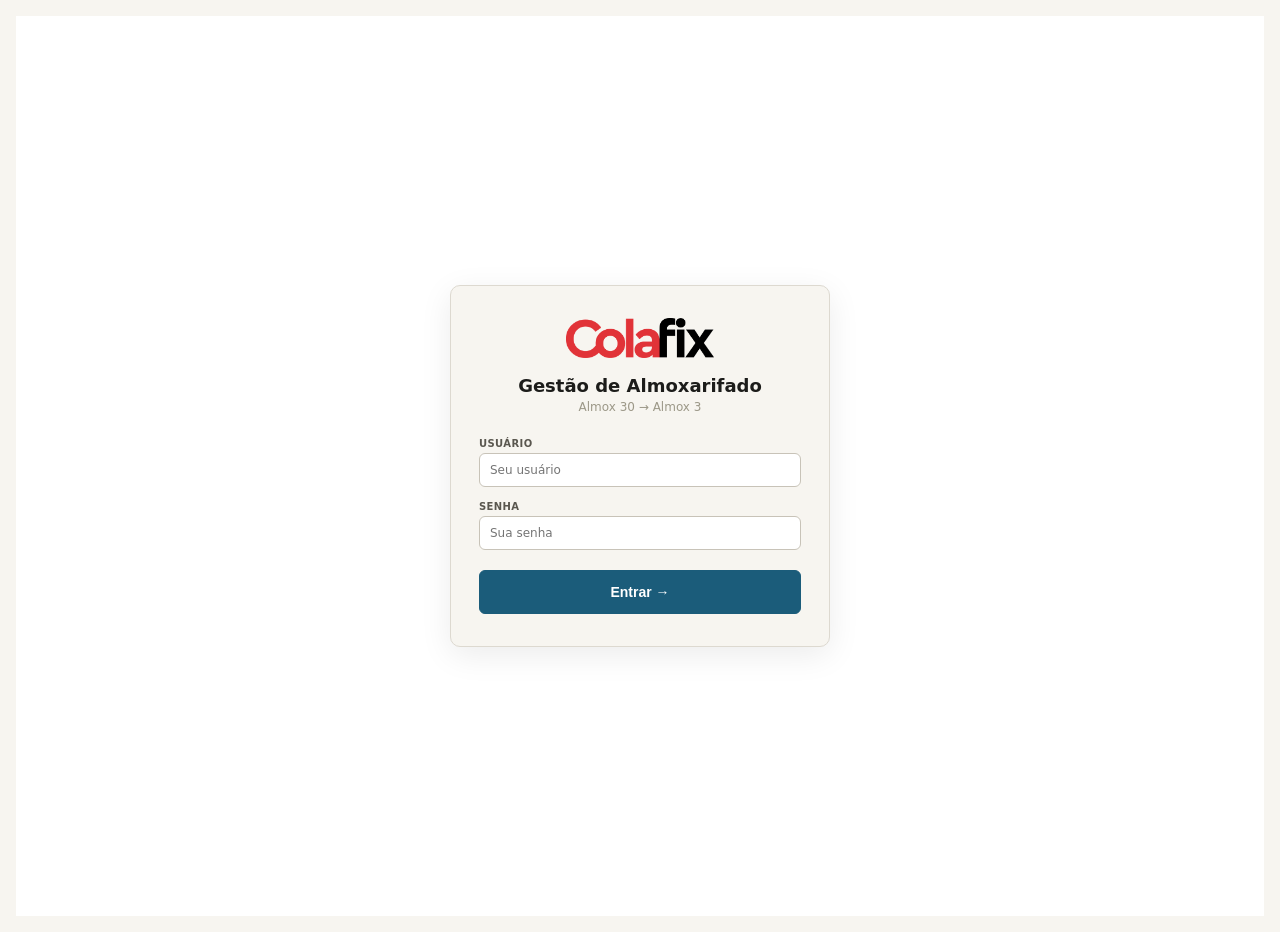
<file: index.html>
<!DOCTYPE html>
<html lang="pt-BR">
<head>
<meta charset="UTF-8">
<meta name="viewport" content="width=device-width, initial-scale=1.0, maximum-scale=1.0, user-scalable=no">
<title>Almoxarifado Colafix</title>
<link rel="stylesheet" href="css/base.css">
<link rel="stylesheet" href="css/layout.css">
<link rel="stylesheet" href="css/components.css">
<link rel="stylesheet" href="css/responsive.css">
<link rel="manifest" href="manifest.json">
<meta name="theme-color" content="#1B5C7A">
<link rel="icon" type="image/png" sizes="32x32" href="icons/favicon-32x32.png">
<link rel="icon" type="image/png" sizes="16x16" href="icons/favicon-16x16.png">
<link rel="apple-touch-icon" href="icons/apple-touch-icon.png">
<meta name="apple-mobile-web-app-capable" content="yes">
<meta name="apple-mobile-web-app-status-bar-style" content="black-translucent">
<meta name="apple-mobile-web-app-title" content="Almox Colafix">
</head>
<body>

<!-- ═══ LOGIN ═══ -->
<div id="loginScreen" style="min-height:100vh;display:flex;align-items:center;justify-content:center;background:var(--bg2);padding:16px">
  <div style="background:var(--bg);border:1px solid var(--border);border-radius:var(--radius);padding:32px 28px;width:100%;max-width:380px;box-shadow:0 8px 32px rgba(0,0,0,.08)">
    <div style="text-align:center;margin-bottom:24px">
      <div style="margin-bottom:14px"><img src="icons/logo.png" style="height:40px;width:auto;object-fit:contain" alt="Colafix"></div>
      <div style="font-size:18px;font-weight:700;color:var(--text)">Gestão de Almoxarifado</div>
      <div style="font-size:12px;color:var(--text3);margin-top:4px">Almox 30 → Almox 3</div>
    </div>
    <div id="loginError" style="display:none;background:var(--red-dim);border:1px solid var(--red-mid);border-radius:var(--radius-sm);padding:10px 12px;font-size:12px;color:var(--red);margin-bottom:16px;text-align:center"></div>
    <div class="fld" style="margin-bottom:14px">
      <label>Usuário</label>
      <input type="text" id="loginUser" placeholder="Seu usuário" autocomplete="username" onkeydown="if(event.key==='Enter')document.getElementById('loginPass').focus()">
    </div>
    <div class="fld" style="margin-bottom:20px">
      <label>Senha</label>
      <input type="password" id="loginPass" placeholder="Sua senha" autocomplete="current-password" onkeydown="if(event.key==='Enter')fazerLogin()">
    </div>
    <button class="btn btn-primary btn-lg" style="width:100%;font-weight:700" onclick="fazerLogin()">Entrar →</button>
    <div id="loginLoading" style="display:none;text-align:center;font-size:11px;color:var(--text3);margin-top:12px">⏳ Verificando...</div>
  </div>
</div>

<!-- ═══ APP ═══ -->
<div id="appScreen" style="display:none">
<div id="appLoading" style="display:none;position:fixed;inset:0;background:rgba(255,255,255,.85);z-index:9999;display:flex;align-items:center;justify-content:center;flex-direction:column;gap:12px"><div style="font-size:28px">⏳</div><div style="font-size:13px;color:var(--text2);font-weight:600">Carregando dados...</div></div>
<div class="wrap">
  <div class="topbar">
    <div style="flex-shrink:0;display:flex;align-items:center;padding:0 8px 0 4px;border-right:1px solid var(--border);margin-right:4px"><img src="icons/logo.png" style="height:22px;width:auto;object-fit:contain" alt="Colafix"></div>
    <div style="flex:1;min-width:0">
      <div style="font-size:15px;font-weight:700;white-space:nowrap;overflow:hidden;text-overflow:ellipsis">Gestão de Almoxarifado</div>
      <div style="font-size:10px;color:var(--text3)">Almox 30 → Almox 3</div>
    </div>
    <div style="display:flex;align-items:center;gap:6px;flex-wrap:wrap">
      <span id="sheetsTimestamp" style="font-size:10px;color:var(--text3)">⏳ Carregando...</span>
      <button class="btn" style="height:28px;padding:0 10px;font-size:10px;font-weight:700" onclick="carregarSheetsData()">🔄</button>
      <span id="userBadge" style="display:none;font-size:10px;color:var(--text3);background:var(--bg3);border:1px solid var(--border);border-radius:20px;padding:3px 10px"></span>
      <button class="btn" style="height:28px;padding:0 10px;font-size:10px;margin-left:6px;color:var(--red);border-color:var(--red-mid)" onclick="logout()" title="Encerrar sessão">⏻ Sair</button>
    </div>
  </div>
  <div class="tabs" id="mainTabs">
    <button class="tab" id="tab-conf-group" onclick="mudarGrupoNav('conferencia')">🔍 Conferência <span id="auditInvestBadge" class="pend-badge" style="display:none">0</span></button>
    <button class="tab" id="tab-transf-group" onclick="mudarGrupoNav('transferencias')">🔄 Transferências <span id="pendTotalBadge" class="pend-badge" style="display:none">0</span></button>
  </div>
  <!-- Sub-navegação: Conferência (Contagem / Recebimento / Auditoria) -->
  <div id="subnavConferencia" class="subnav" style="display:none">
    <button id="btnModoContagem" class="subnav-btn" onclick="confMudarModo('contagem')">📊 Contagem</button>
    <button id="btnModoRecebimento" class="subnav-btn" onclick="confMudarModo('recebimento')" style="display:none">📥 Recebimento</button>
    <button id="btnModoAuditoria" class="subnav-btn" onclick="confMudarModo('auditoria')" style="display:none">⚖️ Auditoria</button>
  </div>
  <!-- Sub-navegação: Transferências (Estoque / Pendências / Histórico / Expedição) -->
  <div id="subnavTransferencias" class="subnav" style="display:none">
    <button id="btnSubEstoque" data-page="pg-estoque" class="subnav-btn" onclick="mudarSubTransf('pg-estoque', this)">📦 Estoque</button>
    <button id="btnSubPend" data-page="pg-pendencias" class="subnav-btn" onclick="mudarSubTransf('pg-pendencias', this)">🔔 Pendências</button>
    <button id="btnSubHist" data-page="pg-hist" class="subnav-btn" onclick="mudarSubTransf('pg-hist', this)">🗂 Histórico</button>
    <button id="btnSubExped" data-page="pg-expedicao" class="subnav-btn" onclick="mudarSubTransf('pg-expedicao', this)">📧 Expedição</button>
  </div>
</div>

<!-- ═══ ESTOQUE & REQUISIÇÃO ═══ -->
<div id="pg-estoque" class="page active"><div class="wrap">
  <div class="search-box">
    <input type="text" id="mainSearch" placeholder="Pesquisa Global (Código ou Descrição)..." oninput="debouncedGlobalSearch()">
    <span class="search-icon">🔍</span>
  </div>
  <div class="estoque-layout">
    <!-- COL ESQUERDA: saldos -->
    <div class="estoque-col">
      <div class="card">
        <div class="card-title">
          Almox 3 — Saída Cliente
          <span id="alertCount" class="badge-count" style="background:var(--red-dim);color:var(--red);display:none">0 críticos</span>
        </div>
        <div style="display:flex;align-items:center;justify-content:space-between;margin-bottom:8px;flex-wrap:wrap;gap:6px">
          <div class="legend" style="margin-bottom:0">
            <div class="leg-item"><div class="leg-dot" style="background:var(--green)"></div>OK</div>
            <div class="leg-item"><div class="leg-dot" style="background:var(--yellow-mid)"></div>Atenção</div>
            <div class="leg-item"><div class="leg-dot" style="background:var(--red)"></div>Crítico</div>
          </div>
          <div style="display:flex;align-items:center;gap:5px;flex-wrap:wrap">
            <select id="itemSortMode" onchange="renderItems()" style="height:26px;font-size:10px;border:1px solid var(--border2);border-radius:var(--radius-sm);padding:0 6px;background:#fff;color:var(--text);outline:none;cursor:pointer">
              <option value="status">Status ↕</option>
              <option value="az">Código A → Z</option>
              <option value="za">Código Z → A</option>
              <option value="name">Descrição A → Z</option>
            </select>
            <select id="itemFilterStatus" onchange="renderItems()" style="height:26px;font-size:10px;border:1px solid var(--border2);border-radius:var(--radius-sm);padding:0 6px;background:#fff;color:var(--text);outline:none;cursor:pointer">
              <option value="">Todos</option>
              <option value="red">🔴 Crítico</option>
              <option value="yellow">🟡 Atenção</option>
              <option value="green">🟢 OK</option>
            </select>
          </div>
        </div>
        <div id="itemList3" style="max-height:300px;overflow-y:auto"></div>
        <!-- ITENS SELECIONADOS -->
        <div id="selCard" style="display:none;margin-top:10px;border-top:1px solid var(--border);padding-top:10px">
          <div style="display:flex;align-items:center;gap:6px;margin-bottom:8px">
            <span style="font-size:11px;font-weight:700;color:var(--text2);text-transform:uppercase;letter-spacing:.06em">Itens selecionados</span>
            <span id="selCount" class="badge-count" style="background:var(--accent-dim);color:var(--accent);display:none">0</span>
          </div>
          <div id="selList" style="margin-bottom:8px"></div>
          <div class="brow">
            <button class="btn btn-primary" id="btnIniciarReq" onclick="iniciarRequisicao()">Criar requisição →</button>
          </div>
        </div>
      </div>
      <div style="text-align:center;font-size:10px;color:var(--text3);font-weight:500">Almox 30 abastece ↓ Almox 3</div>
      <div class="card">
        <div class="card-title">Almox 30 — Reserva / Origem</div>
        <div id="itemList30" style="max-height:280px;overflow-y:auto"></div>
      </div>
    </div>

    <!-- COL DIREITA: fluxo -->
    <div class="req-panel">
      <div class="card">
        <div class="flowbar">
          <div class="fstep active" id="fs1"><div class="step-ico">✅</div><div class="step-lbl">Aprovação</div><div class="step-sub">Supervisor</div></div>
          <div class="farr">›</div>
          <div class="fstep pending" id="fs2"><div class="step-ico">📄</div><div class="step-lbl">PDF</div><div class="step-sub">Operador</div></div>
          <div class="farr">›</div>
          <div class="fstep pending" id="fs3"><div class="step-ico">📦</div><div class="step-lbl">Movimentação</div><div class="step-sub">Operador</div></div>
          <div class="farr">›</div>
          <div class="fstep pending" id="fs4"><div class="step-ico">💻</div><div class="step-lbl">Confirmação</div><div class="step-sub">Iasmyn</div></div>
          <div class="farr">›</div>
          <div class="fstep pending" id="fs5"><div class="step-ico">🏁</div><div class="step-lbl">Concluído</div></div>
        </div>
      </div>

      <!-- REQUISIÇÕES PENDENTES -->
      <div class="card" id="pendentesCard" style="display:none">
        <div class="card-title">
          Requisições pendentes
          <span id="pendCount" class="badge-count" style="background:var(--red-dim);color:var(--red)">0</span>
        </div>
        <div id="pendentesList" class="pend-list"></div>
      </div>

      <div class="card">
        <!-- S1 APROVAÇÃO SUPERVISOR -->
        <div id="s1">
          <div class="card-title">✅ Aprovação — Supervisor</div>
          <div class="aarea">
            <div style="display:flex;align-items:center;justify-content:space-between;flex-wrap:wrap;gap:6px">
              <div style="font-size:13px;font-weight:700;color:var(--text2)">Req. <span id="rn1" style="color:var(--accent)"></span></div>
              <div style="font-size:10px;color:var(--text3)" id="fData"></div>
            </div>
            <div id="apItemList"></div>
            <div style="background:var(--bg3);border:1px dashed var(--border2);border-radius:var(--radius-sm);padding:10px 12px">
              <div style="font-size:10px;font-weight:700;color:var(--text3);text-transform:uppercase;letter-spacing:.05em;margin-bottom:8px">+ Acrescentar item</div>
              <div class="add-item-grid">
                <div class="fld"><label>Código</label>
                  <select id="addCod" onchange="onAddCodChange()" style="height:34px;font-size:11px"><option value="">Selecione...</option></select>
                </div>
                <div class="fld"><label>Material</label><input type="text" id="addName" readonly></div>
                <div class="fld"><label>Paletes</label><input type="number" id="addPal" min="1" placeholder="0" oninput="syncAddSac()" style="text-align:center;font-weight:700"></div>
                <div class="fld"><label>Sacos</label><input type="number" id="addSac" min="1" placeholder="0" style="text-align:center;font-weight:700"></div>
                <button class="btn btn-primary" style="height:34px;padding:0 14px;font-weight:700;margin-top:18px" onclick="acrescentarItem()">+</button>
              </div>
            </div>
            <div class="r2">
              <div class="fld">
                <label>Tipo de Transferência</label>
                <select id="fTipo">
                  <option value="Normal">Normal</option>
                  <option value="Antecipada">Antecipada</option>
                </select>
              </div>
              <div class="fld"><label>Observação</label><input type="text" id="fObs" placeholder="Urgência, referência..."></div>
            </div>
            <div class="r2">
              <div class="fld"><label>Nome do Supervisor</label><input type="text" id="apName" placeholder="Nome completo"></div>
            </div>
            <div class="rrow"><span style="font-size:16px">👤</span><div style="flex:1"><div style="font-size:13px;font-weight:700">Supervisor</div><div style="font-size:11px;color:var(--text3)">Revise e assine</div></div><span class="rst rst-wait">Pendente</span></div>
            <div class="brow">
              <button class="btn" onclick="voltarSelecao()">← Cancelar</button>
              <button class="btn" style="border-color:var(--red-mid);color:var(--red)" onclick="reprovar()">❌ Reprovar</button>
              <button class="btn btn-primary" id="btnAprovar" onclick="aprovar()">✅ Aprovar e emitir →</button>
            </div>
          </div>
        </div>

        <!-- S2 PDF -->
        <div id="s2" style="display:none">
          <div class="card-title">📄 PDF Emitido — Aguardando Operador</div>
          <div class="aarea">
            <div style="font-size:13px;font-weight:700;color:var(--text2)">Req. <span id="rn2" style="color:var(--accent)"></span> — <span style="color:var(--green)">Aprovada ✓</span></div>
            <div class="banner bnok">✅ Requisição aprovada por <strong id="aprovadorNome2"></strong>. PDF disponível abaixo.</div>
            <!-- Timeline visual -->
            <div id="timelineBar2" style="margin:8px 0"></div>
            <div id="s2ItemList" style="margin:4px 0"></div>
            <div class="brow">
              <button class="btn btn-purple" onclick="gerarPDF()">⬇ Baixar PDF</button>
              <button class="btn btn-primary" onclick="avancarAposPDF()">Próxima etapa →</button>
            </div>
          </div>
        </div>

        <!-- S3 MOVIMENTAÇÃO FÍSICA -->
        <div id="s3" style="display:none">
          <div class="card-title">📦 Movimentação Física — Por Item</div>
          <div class="aarea">
            <div style="font-size:13px;font-weight:700;color:var(--text2)">Req. <span id="rn3" style="color:var(--accent)"></span></div>
            <div id="bannerMovFisica" class="banner bnwarn" style="font-size:11px">Marque cada item conforme mover fisicamente do Almox 30 para o Almox 3.</div>
            <div id="bannerAguardFisica" style="display:none;background:var(--orange-dim);border:1px solid var(--orange-mid);border-radius:var(--radius-sm);padding:9px 13px;font-size:12px;font-weight:700;color:var(--orange)">🟠 Aguardando Movimentação Física — Confirmação no sistema já realizada. Realize agora a movimentação física dos itens.</div>
            <div class="fld"><label>Operador responsável</label><input type="text" id="opName" placeholder="Nome do operador"></div>
            <div id="s3CheckList" style="margin-top:8px"></div>
            <div style="font-size:11px;color:var(--text3);margin:8px 0" id="s3Status"></div>
            <div class="brow">
              <button class="btn btn-purple" onclick="gerarPDF()">⬇ PDF</button>
            </div>
          </div>
        </div>

        <!-- S4 CONFIRMAÇÃO IASMYN -->
        <div id="s4" style="display:none">
          <div class="card-title">💻 Confirmação no Sistema — Iasmyn</div>
          <div class="aarea">
            <div style="font-size:13px;font-weight:700;color:var(--text2)">Req. <span id="rn4" style="color:var(--accent)"></span></div>
            <div class="banner bninfo" style="font-size:11px">Confirme os itens movimentados e finalize a transferência no sistema.</div>
            <div class="r2" style="margin-bottom:10px">
              <div class="fld"><label>Usuário sistema</label><input type="text" id="sysUser" placeholder="Login"></div>
              <div class="fld"><label>Nº doc. (RM/NF)</label><input type="text" id="sysDoc" placeholder="Ex: RM-2025-001"></div>
            </div>
            <div id="sysChecklist"></div>
          </div>
        </div>

        <!-- S5 CONCLUÍDO -->
        <div id="s5" style="display:none;text-align:center;padding:32px 0">
          <div style="font-size:40px;margin-bottom:12px">🏁</div>
          <div style="font-size:16px;font-weight:700;margin-bottom:6px;color:var(--green)">Transferência concluída!</div>
          <div style="font-size:12px;color:var(--text2);margin-bottom:20px;line-height:1.9" id="doneT"></div>
          <div class="brow" style="justify-content:center;gap:10px">
            <button class="btn btn-purple" onclick="gerarPDF()">⬇ PDF</button>
            <button class="btn btn-primary" onclick="resetar()">Nova requisição</button>
          </div>
        </div>
      </div>
    </div>
  </div>
</div></div>

<!-- ═══ HISTÓRICO ═══ -->
<div id="pg-hist" class="page"><div class="wrap">
  <div class="stat-grid" id="statGrid"></div>
  <div class="card">
    <div class="card-title">Histórico de requisições</div>
    <!-- Filtros período -->
    <div style="margin-bottom:10px">
      <div style="font-size:10px;font-weight:700;color:var(--text3);text-transform:uppercase;letter-spacing:.05em;margin-bottom:6px">Período</div>
      <div class="periodo-btns">
        <button class="periodo-btn active" id="pbHoje" onclick="setPeriodo('hoje',this)">Hoje</button>
        <button class="periodo-btn" id="pb7" onclick="setPeriodo('7d',this)">7 dias</button>
        <button class="periodo-btn" id="pb30" onclick="setPeriodo('30d',this)">30 dias</button>
        <button class="periodo-btn" id="pbTodos" onclick="setPeriodo('todos',this)">Todos</button>
        <button class="periodo-btn" id="pbCustom" onclick="setPeriodo('custom',this)">📅 Personalizado</button>
      </div>
      <div id="customPeriodo" style="display:none;margin-top:8px" class="periodo-custom">
        <label style="font-size:10px;color:var(--text3);font-weight:700">De:</label>
        <input type="date" id="dtInicio" onchange="renderHist()">
        <label style="font-size:10px;color:var(--text3);font-weight:700">Até:</label>
        <input type="date" id="dtFim" onchange="renderHist()">
      </div>
    </div>
    <div class="hist-toolbar">
      <input type="text" id="histSearch" placeholder="🔍  Buscar req., material, pessoa..." oninput="renderHist()">
      <select id="histFilter" onchange="renderHist()">
        <option value="">Todos os status</option>
        <option value="Concluído">Concluído</option>
        <option value="Em andamento">Em andamento</option>
        <option value="Rejeitado">Rejeitado</option>
        <option value="Excluído">Excluído</option>
        <option value="Pendente Físico">Apenas pendentes físicos</option>
        <option value="Concluído Físico">Apenas concluídos físicos</option>
        <option value="Rasgados">⚠️ Com avaria</option>
        <option value="SemAvaria">Sem avaria</option>
      </select>
      <button class="btn" onclick="exportCSV()">⬇ CSV</button>
    </div>
    <div style="overflow-x:auto">
      <table class="hist-table">
        <thead><tr>
          <th onclick="sortHist('req')">Req. ↕</th>
          <th onclick="sortHist('data')">Data/Hora ↕</th>
          <th>Materiais</th>
          <th style="text-align:center" onclick="sortHist('paletes')">Pal.</th>
          <th style="text-align:center" onclick="sortHist('sacos')">Sacos</th>
          <th>Aprovador</th>
          <th>Operador</th>
          <th onclick="sortHist('status')">Status ↕</th>
        </tr></thead>
        <tbody id="histBody"></tbody>
      </table>
    </div>
    <div id="histEmpty" style="text-align:center;padding:40px 0;color:var(--text3);display:none"><div style="font-size:32px;margin-bottom:8px;opacity:.3">🗂</div>Nenhuma requisição encontrada</div>
    <div id="histCount" style="font-size:10px;color:var(--text3);margin-top:8px;text-align:right"></div>
  </div>
  <div id="detailPanel" style="display:none">
    <div class="detail-panel">
      <div style="display:flex;align-items:center;justify-content:space-between;margin-bottom:14px">
        <div style="font-size:12px;font-weight:700;color:var(--text2);text-transform:uppercase;letter-spacing:.06em">Detalhes da Requisição</div>
        <button class="btn" onclick="closeDetail()" style="height:28px;padding:0 10px;font-size:11px">✕</button>
      </div>
      <div id="detailContent"></div>
    </div>
  </div>
</div></div>
<!-- ═══ EXPEDIÇÃO ═══ -->
<div id="pg-expedicao" class="page"><div class="wrap">
  <div class="card">
    <div class="card-title" style="display:flex;align-items:center;justify-content:space-between;flex-wrap:wrap;gap:8px">
      <span>📧 Emails de Expedição Processados</span>
      <button class="btn" onclick="carregarEmailLog()" style="height:28px;padding:0 12px;font-size:11px">🔄 Atualizar</button>
    </div>
    <div id="expedicaoInfo" style="font-size:11px;color:var(--text3);margin-bottom:10px">Os emails de confirmação de expedição são processados automaticamente pelo Google Apps Script a cada 10 minutos. As pré-transferências geradas aparecem automaticamente em Pendências.</div>
    <div id="expedicaoLoading" style="text-align:center;padding:20px 0;color:var(--text3);display:none">🔄 Carregando...</div>
    <div id="expedicaoEmpty" style="text-align:center;padding:40px 0;color:var(--text3);display:none">
      <div style="font-size:32px;margin-bottom:8px;opacity:.3">📧</div>
      <div>Nenhum email processado ainda</div>
      <div style="font-size:11px;margin-top:6px">Configure o trigger no Google Apps Script e aguarde o próximo ciclo</div>
    </div>
    <div style="overflow-x:auto">
      <table class="hist-table" id="expedicaoTable" style="display:none">
        <thead><tr>
          <th>NF</th>
          <th>Cliente</th>
          <th>Data Email</th>
          <th style="text-align:center">Status</th>
          <th>Transferência Gerada</th>
          <th>Itens</th>
          <th>Mensagem</th>
          <th style="text-align:center">Ação</th>
        </tr></thead>
        <tbody id="expedicaoBody"></tbody>
      </table>
    </div>
  </div>
</div></div>
<!-- ═══ MINHAS PENDÊNCIAS ═══ -->
<div id="pg-pendencias" class="page"><div class="wrap">
  <div class="card">
    <div class="card-title">🔔 Minhas Pendências</div>
    <div id="pendListContent" class="pend-list"></div>
    <div id="pendEmpty" style="text-align:center;padding:40px 0;color:var(--text3);display:none">
      <div style="font-size:32px;margin-bottom:8px">✅</div>
      <div>Você não possui pendências no momento</div>
    </div>
  </div>
</div></div>

<!-- ═══ CONFERÊNCIA FÍSICA ═══ -->
<div id="pg-conferencia" class="page"><div class="wrap">

  <!-- Recebimento de Material (NOVA FUNCIONALIDADE) -->
  <div id="confModoRecebimentoWrap" style="display:none">
    <div class="card" style="margin-bottom:14px" id="recebCard">
      <div class="card-title">📥 Recebimento Material Plataforma</div>
      <div id="recebCardBody">
        <div class="fld" style="margin-bottom:20px">
          <label>Item</label>
          <input type="text" id="recebBuscaItem" placeholder="Código ou descrição do produto..." oninput="buscarItemRecebimento(this.value)" autocomplete="off">
          <div id="recebResultados" style="display:none;position:relative">
            <div style="position:absolute;z-index:20;background:#fff;border:1px solid var(--border2);border-radius:var(--radius-sm);width:100%;max-height:220px;overflow-y:auto;box-shadow:0 4px 14px rgba(0,0,0,.12)"></div>
          </div>
        </div>
        <div id="recebItemSelecionado" style="display:none;background:var(--accent-dim);border-radius:var(--radius-sm);padding:8px 12px;margin-bottom:20px;font-size:11px"></div>
        <div style="height:1px;background:var(--border);margin-bottom:20px"></div>
        <div style="display:grid;grid-template-columns:1fr 1fr;gap:16px;margin-bottom:24px">
          <div class="fld">
            <label>Quantidade Recebida</label>
            <input type="number" id="recebQtd" min="0" placeholder="0" style="text-align:center;font-weight:700">
          </div>
          <div class="fld">
            <label>Data</label>
            <input type="date" id="recebData">
          </div>
          <div class="fld" style="grid-column:1 / -1">
            <label>Observação (opcional)</label>
            <input type="text" id="recebObs" placeholder="Ex: nota fiscal, transportadora, condição da carga...">
          </div>
        </div>
        <div class="brow" style="justify-content:flex-end;margin-bottom:24px">
          <button class="btn btn-primary" onclick="salvarRecebimento()">💾 Registrar Recebimento</button>
        </div>
        <div id="recebHistoricoWrap" style="border-top:1px solid var(--border);padding-top:16px">
          <div style="font-size:10px;font-weight:700;color:var(--text3);text-transform:uppercase;letter-spacing:.03em;margin-bottom:10px">Histórico de Recebimentos</div>
          <div style="display:flex;gap:8px;flex-wrap:wrap;align-items:flex-end;margin-bottom:10px">
            <div class="fld" style="flex:1;min-width:160px">
              <label>Buscar</label>
              <input type="text" id="recebFiltroBusca" placeholder="Código, descrição ou conferente..." oninput="renderRecebimentos()" style="height:32px;font-size:12px">
            </div>
            <div class="fld" style="width:140px">
              <label>Data inicial</label>
              <input type="date" id="recebFiltroDtIni" onchange="renderRecebimentos()" style="height:32px;font-size:11px">
            </div>
            <div class="fld" style="width:140px">
              <label>Data final</label>
              <input type="date" id="recebFiltroDtFim" onchange="renderRecebimentos()" style="height:32px;font-size:11px">
            </div>
            <button class="btn" style="height:32px;font-size:11px" onclick="recebFiltroHoje()">📅 Hoje</button>
            <button class="btn" style="height:32px;font-size:11px;opacity:.7" onclick="recebLimparFiltros()">✕ Limpar</button>
            <button class="btn" id="recebFiltroApontBtn" data-ap="todos" style="height:32px;font-size:11px;border-radius:20px" onclick="recebToggleFiltroApontado()">Todos</button>
          </div>
          <div id="recebHistorico" style="display:flex;flex-direction:column"></div>
          <div id="recebHistoricoEmpty" style="text-align:center;padding:16px 0;color:var(--text3);font-size:11px">Nenhum recebimento registrado ainda</div>
        </div>
      </div>
    </div>
  </div>

  <!-- Conferência (contagem) — Painel de seleção de itens -->
  <div id="confModoContagemWrap">
  <div class="card" style="margin-bottom:14px" id="confSelCard">
    <div class="card-title">🔍 Selecionar Itens para Conferência
      <span id="confSelBadge" style="display:none;margin-left:6px;background:var(--accent);color:#fff;border-radius:20px;padding:2px 9px;font-size:10px;font-weight:700">0 selecionados</span>
    </div>
    <!-- Barra de pesquisa e filtro de almox -->
    <div style="display:flex;gap:8px;margin-bottom:10px;flex-wrap:wrap;align-items:flex-end">
      <div class="fld" style="width:150px;flex-shrink:0">
        <label>Almoxarifado</label>
        <select id="confAlmox" onchange="filtrarItensConf()">
          <option value="todos">Todos</option>
          <option value="almox3">Almox 3</option>
          <option value="almox30">Almox 30</option>
          <option value="rejunte">Rejunte / Área Líquida</option>
          <option value="separacao">Separação</option>
          <option value="almox1">Almox 1 (Matéria-Prima)</option>
          <option value="almox2">Almox 2 (Matéria-Prima)</option>
        </select>
      </div>
      <div class="fld" style="flex:1;min-width:200px;position:relative">
        <label>Pesquisar Item</label>
        <input type="text" id="confSearch" placeholder="Código ou descrição do produto..." oninput="debouncedFiltrarItensConf()"
          style="width:100%;height:36px;padding:0 36px 0 12px;border:1.5px solid var(--border2);border-radius:var(--radius-sm);font-size:13px;outline:none;transition:all .2s;box-sizing:border-box"
          onfocus="this.style.borderColor='var(--accent)';this.style.boxShadow='0 0 0 3px var(--accent-dim)'"
          onblur="this.style.borderColor='var(--border2)';this.style.boxShadow='none'">
        <span style="position:absolute;right:10px;bottom:9px;color:var(--text3);pointer-events:none">🔍</span>
      </div>
      <button class="btn" onclick="confSelecionarTodos()" style="height:36px;font-size:11px">☑ Todos</button>
      <button class="btn" onclick="confLimparSelecao()" style="height:36px;font-size:11px">☐ Limpar</button>
    </div>
    <!-- Alteração 3: Filtros rápidos por descrição -->
    <div style="display:flex;gap:6px;margin-bottom:10px;flex-wrap:wrap;align-items:center">
      <span style="font-size:10px;color:var(--text3);font-weight:600;white-space:nowrap">Filtro rápido:</span>
      <span id="confFiltrosRapidosContainer"></span>
      <button class="btn" style="height:28px;font-size:10px;padding:0 10px;opacity:.7" onclick="confFiltroRapido('')" title="Limpar filtro rápido">✕ Limpar</button>
    </div>
    <!-- Lista de itens para seleção -->
    <div id="confItemSelList" style="max-height:260px;overflow-y:auto;border:1px solid var(--border);border-radius:var(--radius-sm);background:var(--bg3)"></div>
    <div id="confSelVazio" style="display:none;text-align:center;padding:20px;color:var(--text3);font-size:11px">Nenhum item encontrado para a pesquisa.</div>
    <!-- Botões: PDF lista em branco + iniciar -->
    <div style="display:flex;justify-content:space-between;align-items:center;margin-top:12px;flex-wrap:wrap;gap:8px">
      <button class="btn btn-purple" onclick="gerarPDFListaContagem()" style="height:38px;font-size:12px;padding:0 16px;font-weight:700">🖨️ Imprimir Lista de Contagem</button>
      <button id="btnIniciarConf" class="btn btn-primary" onclick="confIniciarConferencia()" style="height:38px;font-size:13px;padding:0 22px;font-weight:700">▶ Iniciar Conferência →</button>
    </div>
  </div>

  <!-- Painel de conferência -->
  <div class="card" style="margin-bottom:14px;display:none" id="confPainelConf">
    <div class="card-title">📋 Conferência Física de Estoque
      <span id="confNumDisplay" style="margin-left:auto;font-size:10px;color:var(--text3);font-weight:400"></span>
    </div>
    <div style="display:flex;gap:10px;margin-bottom:14px;flex-wrap:wrap;align-items:center">
      <div class="fld" style="width:150px">
        <label>Filtrar Local</label>
        <select id="confLocal" onchange="renderConferencia()">
          <option value="todos">Todos</option>
          <option value="almox3">Almox 3</option>
          <option value="almox30">Almox 30</option>
          <option value="rejunte">Rejunte / Área Líquida</option>
          <option value="separacao">Separação</option>
          <option value="almox1">Almox 1 (Matéria-Prima)</option>
          <option value="almox2">Almox 2 (Matéria-Prima)</option>
        </select>
      </div>
      <!-- Ajuste 2: campo de pesquisa no painel de conferência -->
      <div class="fld" style="flex:1;min-width:160px">
        <label>Pesquisar Item</label>
        <input type="text" id="confPainelSearch" placeholder="🔍 Código ou descrição..."
          oninput="debouncedRenderConferencia()"
          style="width:100%;box-sizing:border-box">
      </div>
      <div style="display:flex;align-items:center;gap:8px;margin-top:14px">
        <input type="checkbox" id="modoCego" onchange="toggleModoCego()">
        <label for="modoCego" style="font-size:12px;font-weight:700;cursor:pointer">Modo Contagem Cega</label>
      </div>
      <div style="margin-top:14px;margin-left:auto;display:flex;gap:8px">
        <button class="btn" onclick="confVoltarSelecao()" style="font-size:11px">← Itens</button>
        <button class="btn btn-success" id="btnSalvarConf" onclick="salvarConferencia()">&#128190; Salvar Conferência</button>
      </div>
    </div>
    <div id="confGrid" class="conf-grid"></div>
    <div id="confGridVazio" style="display:none;text-align:center;padding:30px 0;color:var(--text3)">
      <div style="font-size:28px;margin-bottom:8px;opacity:.3">📦</div>
      Selecione itens para conferir.
    </div>
  </div>

  <!-- Histórico de Conferências -->
  <div class="card">
    <div class="card-title">📋 Histórico de Conferências
      <button class="btn" style="margin-left:auto;height:26px;padding:0 10px;font-size:10px" onclick="confHistLimparFiltros()">✕ Limpar filtros</button>
    </div>
    <!-- Filtros do histórico de conferências -->
    <div style="display:flex;gap:8px;margin-bottom:10px;flex-wrap:wrap;align-items:flex-end" id="confHistFiltrosBar">
      <div class="fld" style="flex:1;min-width:140px">
        <label>Buscar (nº / conferente)</label>
        <input type="text" id="confHistBusca" placeholder="🔍 Buscar..." oninput="renderConfHistorico()" style="height:30px;font-size:11px">
      </div>
      <div class="fld" style="width:140px">
        <label>Local / Almox</label>
        <select id="confHistLocal" onchange="renderConfHistorico()" style="height:30px;font-size:11px">
          <option value="">Todos</option>
          <option value="almox3">Almox 3</option>
          <option value="almox30">Almox 30</option>
          <option value="rejunte">Rejunte / Área Líquida</option>
          <option value="separacao">Separação</option>
        </select>
      </div>
      <div class="fld" style="width:130px">
        <label>Data inicial</label>
        <input type="date" id="confHistDtInicio" onchange="renderConfHistorico()" style="height:30px;font-size:11px">
      </div>
      <div class="fld" style="width:130px">
        <label>Data final</label>
        <input type="date" id="confHistDtFim" onchange="renderConfHistorico()" style="height:30px;font-size:11px">
      </div>
      <div class="fld" style="width:130px">
        <label>Material</label>
        <select id="confHistRasgo" onchange="renderConfHistorico()" style="height:30px;font-size:11px">
          <option value="">Todos</option>
          <option value="normais">Sem avaria</option>
          <option value="rasgados">⚠️ Com avaria</option>
        </select>
      </div>
      <div style="padding-bottom:2px">
        <button class="btn" style="height:30px;padding:0 12px;font-size:11px;font-weight:700" onclick="confHistFiltroHoje()" title="Mostrar apenas conferências de hoje">📅 Hoje</button>
      </div>
      <div style="font-size:10px;color:var(--text3);padding-bottom:2px" id="confHistContador"></div>
    </div>
    <div id="confHistEmpty" style="text-align:center;padding:30px 0;color:var(--text3)">
      <div style="font-size:28px;margin-bottom:8px;opacity:.3">📦</div>
      Nenhuma conferência salva ainda
    </div>
    <div id="confHistList" style="display:flex;flex-direction:column;gap:8px"></div>
  </div>
  </div>
</div></div>

<!-- ═══ AUDITORIA DE ESTOQUE ═══ -->
<div id="pg-divergencias" class="page"><div class="wrap">
  <div class="card" style="margin-bottom:14px">
    <div class="card-title">⚖️ Auditoria de Estoque
      <button class="btn btn-primary" style="margin-left:auto;height:26px;width:26px;padding:0;font-size:12px" onclick="atualizarSaldosDivergencias()" title="Atualizar saldos e auditorias">🔄</button>
    </div>

    <!-- Indicadores gerenciais -->
    <div id="auditIndicadores" class="stat-grid" style="margin-bottom:10px;gap:8px"></div>

    <!-- Filtros antigos (mantidos escondidos: os indicadores acima ainda dependem
         deles internamente pra calcular). A lista/filtro visível agora é só a de baixo,
         organizada por item — evita ter duas telas de auditoria misturadas. -->
    <div style="display:none">
      <div class="fld" style="flex:1;min-width:160px">
        <label>Buscar Código</label>
        <input type="text" id="divFiltroCod" placeholder="Pesquisar código do item..." oninput="renderDivergencias()">
      </div>
      <div class="fld" style="width:150px">
        <label>Almoxarifado</label>
        <select id="auditFiltroAlmox" onchange="renderDivergencias()">
          <option value="">Todos</option>
          <option value="Almox 3">Almox 3</option>
          <option value="Almox 30">Almox 30</option>
          <option value="Rejunte">Rejunte</option>
          <option value="Separação">Separação</option>
          <option value="Almox 1">Almox 1 (Matéria-Prima)</option>
          <option value="Almox 2">Almox 2 (Matéria-Prima)</option>
        </select>
      </div>
      <div class="fld" style="width:150px">
        <label>Supervisor</label>
        <input type="text" id="auditFiltroSupervisor" placeholder="Nome do supervisor...">
      </div>
      <div class="fld" style="width:150px">
        <label>Data</label>
        <input type="date" id="auditFiltroData">
      </div>
      <button class="btn" onclick="auditFiltroHoje()">Hoje</button>
      <div class="fld" style="width:210px">
        <label>Status da Auditoria</label>
        <select id="divFiltroTipo">
          <option value="todas">Todas as conferências</option>
        </select>
      </div>
      <div id="divGroupContainer"></div>
      <div id="divEmpty"></div>
    </div>
  </div>
  <!-- Histórico permanente de auditorias — MONITORAMENTO POR ITEM -->
  <!-- Esta é agora a ÚNICA tela de auditoria visível: por item, com filtros próprios abaixo -->
  <div class="card">
    <div class="card-title">Monitoramento por Item
      <span style="font-weight:400;text-transform:none;letter-spacing:normal;font-size:10px;color:var(--text3)">— cada código com sua linha do tempo completa</span>
      <button class="btn" style="margin-left:auto;height:26px;padding:0 10px;font-size:11px" onclick="exportarCSVAuditoriaItens()">⬇ CSV</button>
      <button class="btn btn-purple" style="height:26px;padding:0 10px;font-size:11px" onclick="gerarPDFAuditoriaItens()">📄 Exportar PDF</button>
    </div>

    <div id="auditResumoGeral" style="margin-bottom:14px"></div>

    <div style="display:flex;gap:10px;flex-wrap:wrap;align-items:flex-end;margin-bottom:10px">
      <div class="fld" style="flex:1;min-width:180px;max-width:260px">
        <label>Buscar Item</label>
        <input type="text" id="auditItemBusca" placeholder="Código ou descrição..." oninput="renderDivHistorico()" style="height:32px;font-size:12px">
      </div>
      <div class="fld" style="width:150px">
        <label>Almoxarifado</label>
        <select id="auditItemFiltroAlmox" onchange="renderDivHistorico()" style="height:32px;font-size:12px">
          <option value="">Todos</option>
          <option value="Almox 3">Almox 3</option>
          <option value="Almox 30">Almox 30</option>
          <option value="Rejunte">Rejunte</option>
          <option value="Separação">Separação</option>
          <option value="Almox 1">Almox 1 (Matéria-Prima)</option>
          <option value="Almox 2">Almox 2 (Matéria-Prima)</option>
        </select>
      </div>
      <div class="fld" style="width:150px">
        <label>Conferente</label>
        <input type="text" id="auditItemFiltroConferente" placeholder="Nome de quem contou..." oninput="renderDivHistorico()" style="height:32px;font-size:11px">
      </div>
      <div class="fld" style="width:140px">
        <label>Nº Conferência</label>
        <input type="text" id="auditItemFiltroConf" placeholder="CONF-..." oninput="renderDivHistorico()" style="height:32px;font-size:11px">
      </div>
      <button class="btn" style="height:32px;font-size:11px" onclick="const v=document.getElementById('auditItemFiltroConf').value.trim(); if(!v){toast('Digite o número da conferência primeiro.');}else{abrirAuditoriaPorConferencia(v);}">⚖️ Abrir auditoria desta conferência</button>
      <div class="fld" style="width:140px">
        <label>Data inicial</label>
        <input type="date" id="auditDtIni" onchange="renderDivHistorico()" style="height:32px;font-size:11px">
      </div>
      <div class="fld" style="width:140px">
        <label>Data final</label>
        <input type="date" id="auditDtFim" onchange="renderDivHistorico()" style="height:32px;font-size:11px">
      </div>
      <button class="btn" style="height:32px;font-size:11px" onclick="auditItemFiltroHoje()">📅 Hoje</button>
      <button class="btn" style="height:32px;font-size:11px;opacity:.7" onclick="auditLimparDatas()">✕ Limpar datas</button>
    </div>

    <div style="display:flex;justify-content:space-between;align-items:flex-end;margin-bottom:10px;flex-wrap:wrap;gap:10px">
      <div style="display:flex;gap:16px;align-items:flex-end;flex-wrap:wrap">
        <div class="fld" style="width:210px;margin-bottom:0">
          <label>Ordenar por</label>
          <select id="auditOrdenacao" onchange="setAuditOrdenacao(this.value)" style="height:32px;font-size:12px">
            <option value="situacao">Situação (padrão)</option>
            <option value="diferenca">Maior diferença primeiro</option>
          </select>
        </div>
        <label style="display:flex;align-items:center;gap:6px;font-size:12px;color:var(--text2);cursor:pointer;padding-bottom:6px">
          <input type="checkbox" onchange="toggleAuditAgrupado(this.checked)" style="width:15px;height:15px">
          Agrupar por almoxarifado
        </label>
      </div>
      <span style="font-size:12px;color:var(--accent);font-weight:700;cursor:pointer" id="auditBtnLogExclusoes" onclick="toggleLogExclusoesAudit()">Ver registro de exclusões ▾</span>
    </div>

    <div id="auditPainelLogExclusoes" style="display:none;background:var(--bg2);border:1px solid var(--border);border-radius:var(--radius-sm);padding:12px 14px;margin-bottom:12px">
      <div id="auditListaLogExclusoes"></div>
    </div>

    <div id="auditResumoAlmox" style="margin-bottom:12px"></div>
    <div style="margin-bottom:10px">
      <div style="font-size:10px;color:var(--text2);font-weight:700;text-transform:uppercase;letter-spacing:.04em;margin-bottom:6px">Filtro rápido por produto</div>
      <div id="auditItemFiltrosRapidos" style="display:flex;gap:6px;flex-wrap:wrap"></div>
    </div>
    <div style="display:flex;gap:6px;flex-wrap:wrap;margin-bottom:12px" id="auditChipsSituacao">
      <button class="btn" data-sit="todos" style="height:30px;font-size:11px;border-radius:20px" onclick="setAuditFiltroSituacao('todos')">📋 Todos</button>
      <button class="btn" data-sit="pend" style="height:30px;font-size:11px;border-radius:20px" onclick="setAuditFiltroSituacao('pend')">Contados, sem auditoria aberta</button>
      <button class="btn" data-sit="inv" style="height:30px;font-size:11px;border-radius:20px" onclick="setAuditFiltroSituacao('inv')">🔴 Precisam ser ajustados</button>
      <button class="btn" data-sit="adj" style="height:30px;font-size:11px;border-radius:20px" onclick="setAuditFiltroSituacao('adj')">🔧 Já ajustados</button>
      <button class="btn" data-sit="reinc" style="height:30px;font-size:11px;border-radius:20px" onclick="setAuditFiltroSituacao('reinc')">⚠ Reincidentes</button>
      <button class="btn" data-sit="nunca" style="height:30px;font-size:11px;border-radius:20px" onclick="setAuditFiltroSituacao('nunca')">Nunca auditados</button>
    </div>

    <div id="auditBarraAcaoMassa" style="display:none;background:var(--accent-dim);border:1px solid var(--accent);border-radius:8px;padding:10px 16px;margin-bottom:10px;align-items:center;justify-content:space-between">
      <span style="font-size:12px;color:var(--accent);font-weight:700" id="auditTxtSelecionados"></span>
      <div style="display:flex;gap:8px">
        <button class="btn" style="height:28px;font-size:11px" onclick="abrirAuditoriaSelecionados()">Abrir auditoria para selecionados</button>
        <button class="btn" style="height:28px;font-size:11px;color:var(--red);border-color:var(--red-mid)" onclick="excluirDivergenciasSelecionadas()">Excluir divergências selecionadas</button>
        <button class="btn" style="height:28px;font-size:11px;opacity:.7" onclick="limparSelecaoAudit()">Cancelar seleção</button>
      </div>
    </div>

    <div id="divHistEmpty" style="text-align:center;padding:30px 0;color:var(--text3)">
      <div style="font-size:28px;margin-bottom:8px;opacity:.3">🗂</div>
      Nenhum item cadastrado ainda
    </div>
    <div id="auditItemList" style="display:flex;flex-direction:column;gap:8px"></div>
  </div>
</div></div>

<!-- Modal Validar Saldo (Auditoria) -->
<div id="modalValidarSaldo" class="modal-overlay" style="display:none">
  <div class="modal-box" style="max-width:520px">
    <div class="modal-head">
      <div style="font-size:13px;font-weight:700">Validar Saldo — ⚖️ Auditoria de Estoque</div>
      <button class="btn" style="height:28px;padding:0 10px;font-size:11px" onclick="fecharModalValidarSaldo()">✕</button>
    </div>
    <div class="modal-body">
      <div id="vsAlertaHistorico" style="display:none;margin-bottom:12px"></div>
      <div id="vsInfo" style="background:var(--bg3);border-radius:var(--radius-sm);padding:10px 12px;margin-bottom:14px;font-size:11px;line-height:1.7"></div>

      <div id="vsSaldoInputsContainer" style="margin-bottom:12px"></div>

      <div id="vsResultado" style="display:none;margin-bottom:12px"></div>

      <div id="vsInvestigacaoBlock" style="display:none">
        <div style="font-size:10px;font-weight:700;color:var(--text3);text-transform:uppercase;letter-spacing:.05em;margin-bottom:10px">Investigação da Divergência</div>
        <div class="fld" style="margin-bottom:12px">
          <label>Motivo</label>
          <select id="vsMotivo">
            <option value="">Selecione o motivo...</option>
            <option>Faturado e não expedido</option>
            <option>Transferência pendente</option>
            <option>Falta de apontamento da produção</option>
            <option>Avaria</option>
            <option>Erro de contagem</option>
            <option>Erro no sistema (ERP) — saldo ajustado</option>
            <option>Outro</option>
          </select>
        </div>
        <div class="fld" style="margin-bottom:12px">
          <label>Observação</label>
          <textarea id="vsObservacao" style="height:64px;padding:8px 10px;resize:none;width:100%;border:1px solid var(--border2);border-radius:var(--radius-sm);font-size:12px;font-family:inherit;outline:none" placeholder="Descreva o que foi apurado..."></textarea>
        </div>
        <div id="vsStatusInfo" style="font-size:10px;color:var(--text3);margin-bottom:12px"></div>
      </div>

      <div class="brow">
        <button class="btn" onclick="fecharModalValidarSaldo()">Cancelar</button>
        <button class="btn" id="vsBtnResolver" style="display:none;background:var(--accent);color:#fff;border-color:var(--accent)" onclick="resolverInvestigacaoAuditoria()">✔ Marcar Resolvido</button>
        <button class="btn btn-primary" onclick="salvarValidacaoSaldo()">💾 Salvar</button>
      </div>
    </div>
  </div>
</div>

<!-- Ficha completa do item — abre ao clicar no item na Auditoria, tela própria
     em vez de expandir dentro do card -->
<div id="modalDetalheItem" class="modal-overlay" style="display:none">
  <div class="modal-box">
    <div class="modal-head">
      <div id="detItemTitulo" style="font-size:14px;font-weight:700"></div>
      <button class="btn" style="height:28px;padding:0 10px;font-size:11px" onclick="fecharDetalheItem()">✕</button>
    </div>
    <div class="modal-body" id="detItemBody"></div>
  </div>
</div>



</div><!-- /appScreen -->

<div id="toast" class="toast"></div>

<script src="js/config-sheets.js"></script>
<script src="js/state.js"></script>
<script src="js/permissions.js"></script>
<script src="js/utils.js"></script>
<script src="js/estoque.js"></script>
<script src="js/conferencia.js"></script>
<script src="js/divergencias.js"></script>
<script src="js/recebimento.js"></script>
<script src="js/pendentes.js"></script>
<script src="js/requisicao.js"></script>
<script src="js/movimentacao.js"></script>
<script src="js/confirmacao-sistema.js"></script>
<script src="js/operador.js"></script>
<script src="js/timeline.js"></script>
<script src="js/sync.js"></script>
<script src="js/historico.js"></script>
<script src="js/pdf.js"></script>
<script src="js/sheets-api.js"></script>
<script src="js/expedicao.js"></script>
<script src="js/polling.js"></script>
<script src="js/auth.js"></script>
<script src="js/init.js"></script>
<script src="js/sw-register.js"></script>
</body>
</html>
</file>
<file: css/base.css>
/* ===== BASE: variáveis, reset, tipografia, ajustes globais mobile ===== */
:root{
  --bg:#F7F5F0;--bg2:#FFFFFF;--bg3:#F2EFE9;--bg4:#EAE6DF;
  --border:#DDD9D0;--border2:#C8C3B8;
  --text:#1C1C1A;--text2:#5A574F;--text3:#9C9888;
  --accent:#1B5C7A;--accent2:#236E93;--accent-dim:#E8F2F7;--accent-mid:#B8D6E5;
  --green:#2D7D46;--green-dim:#E8F5ED;--green-mid:#A8D5B5;
  --yellow:#8A6A00;--yellow-dim:#FFF8E1;--yellow-mid:#FFD966;
  --red:#B83232;--red-dim:#FDEAEA;--red-mid:#F0A8A8;
  --purple:#5B3FA6;--purple-dim:#EEE9FA;
  --radius:10px;--radius-sm:6px;
  --indigo:#4F46E5;--indigo-dim:#EEF2FF;
  --orange:#B85C00;--orange-dim:#FFF3E0;--orange-mid:#FFCC80;
  --shadow:0 1px 4px rgba(0,0,0,.07),0 4px 16px rgba(0,0,0,.04);
}
*{box-sizing:border-box;margin:0;padding:0}
body{font-family:'Segoe UI',system-ui,sans-serif;background:var(--bg);color:var(--text);min-height:100vh;padding:16px;font-size:13px}
@media(max-width:768px){body{padding:8px}}
/* U2: evita zoom automático do iOS Safari ao focar campos — não altera o layout desktop */
@media(max-width:768px){input,select,textarea{font-size:16px !important}}
/* U23: aumenta a área de toque de ícones pequenos (✕/🗑) no mobile sem mudar o tamanho visual */
@media(max-width:768px){
  .tap-target-sm{position:relative}
  .tap-target-sm::after{content:'';position:absolute;top:50%;left:50%;transform:translate(-50%,-50%);width:40px;height:40px}
}
::-webkit-scrollbar{width:5px;height:5px}::-webkit-scrollbar-track{background:var(--bg3)}::-webkit-scrollbar-thumb{background:var(--border2);border-radius:3px}
</file>
<file: css/layout.css>
/* ===== LAYOUT: estrutura geral (topbar, tabs, páginas, cards, grids) ===== */
.wrap{max-width:1220px;margin:0 auto}
.topbar{display:flex;align-items:center;gap:12px;padding:10px 0 14px;flex-wrap:wrap}
.logo{width:36px;height:36px;background:var(--accent);border-radius:9px;display:flex;align-items:center;justify-content:center;font-size:18px;flex-shrink:0}
.tabs{display:flex;gap:8px;margin-bottom:0}
.tabs::-webkit-scrollbar{display:none}
.tab{flex-shrink:0}
.tab{flex:1;min-width:80px;padding:12px 10px;border-radius:var(--radius-sm) var(--radius-sm) 0 0;font-size:13px;font-weight:700;cursor:pointer;text-align:center;color:var(--text2);border:1px solid var(--border);background:#fff;transition:all .2s;white-space:nowrap}
.tab.active{background:var(--accent);color:#fff;border-color:var(--accent)}
.tab:hover:not(.active){background:var(--bg3);color:var(--text)}
.page{display:none}.page.active{display:block}
/* Sub-navegação (segmented control) — usada dentro de Conferência/Transferências */
.subnav{display:flex;gap:4px;background:var(--bg3);border-radius:0 0 var(--radius-sm) var(--radius-sm);padding:8px;margin-bottom:14px}
.subnav-btn{flex:1;padding:9px 16px;border-radius:6px;font-size:12px;font-weight:700;cursor:pointer;text-align:center;color:var(--text2);border:none;background:transparent;transition:all .15s;white-space:nowrap}
.subnav-btn.active{background:#fff;color:var(--text);box-shadow:0 1px 3px rgba(0,0,0,.08)}
.subnav-btn:hover:not(.active){color:var(--text)}
.search-box{position:relative;margin-bottom:12px;display:flex;gap:8px}
.search-box input{flex:1;height:38px;padding:0 35px 0 12px;border:1.5px solid var(--border2);border-radius:var(--radius-sm);font-size:13px;outline:none;transition:all .2s}
.search-box input:focus{border-color:var(--accent);box-shadow:0 0 0 3px var(--accent-dim)}
.search-box .search-icon{position:absolute;right:12px;top:50%;transform:translateY(-50%);color:var(--text3);pointer-events:none}
.status-badge{font-size:9px;font-weight:700;padding:2px 6px;border-radius:4px;text-transform:uppercase}
.sb-pending{background:var(--yellow-dim);color:var(--yellow);border:1px solid var(--yellow-mid)}
.sb-done{background:var(--green-dim);color:var(--green);border:1px solid var(--green-mid)}
.conf-grid{display:grid;grid-template-columns:repeat(auto-fill, minmax(280px, 1fr));gap:12px}
.divergencia-tag{font-size:10px;font-weight:700;padding:2px 8px;border-radius:20px}
.div-verde{background:var(--green-dim);color:var(--green)}
.div-amarelo{background:var(--yellow-dim);color:var(--yellow)}
.div-vermelho{background:var(--red-dim);color:var(--red)}
.timeline-bar{display:flex;align-items:center;justify-content:space-between;margin:20px 0;padding:0 10px}
.tl-node{display:flex;flex-direction:column;align-items:center;gap:6px;position:relative;z-index:2}
.tl-node-dot{width:12px;height:12px;border-radius:50%;background:var(--bg4);border:2px solid var(--border2);transition:all .3s}
.tl-node-dot.active{background:var(--accent);border-color:var(--accent-mid);box-shadow:0 0 0 4px var(--accent-dim)}
.tl-node-dot.done{background:var(--green);border-color:var(--green-mid)}
.tl-node-label{font-size:9px;font-weight:700;color:var(--text3);text-transform:uppercase;white-space:nowrap}
.tl-node-label.active{color:var(--accent)}
.tl-node-label.done{color:var(--green)}
.tl-line{flex:1;height:2px;background:var(--bg4);margin:0 -5px;position:relative;top:-12px;z-index:1;transition:all .3s}
.tl-line.done{background:var(--green-mid)}
.card{background:var(--bg2);border:1px solid var(--border);border-radius:var(--radius);padding:16px;box-shadow:var(--shadow)}
.card-title{font-size:11px;font-weight:700;color:var(--text3);text-transform:uppercase;letter-spacing:.08em;margin-bottom:10px;padding-bottom:8px;border-bottom:1px solid var(--border);display:flex;align-items:center;gap:8px;flex-wrap:wrap}
/* LAYOUT ESTOQUE */
.estoque-layout{display:grid;grid-template-columns:1fr 1fr;gap:14px}
@media(max-width:900px){.estoque-layout{grid-template-columns:1fr}}
.estoque-col{display:flex;flex-direction:column;gap:12px}
/* ITEM ROWS */
.item-row{display:flex;align-items:center;gap:8px;padding:7px 10px;border-radius:var(--radius-sm);border:1px solid transparent;margin-bottom:4px;cursor:pointer;transition:all .15s}
.item-row:hover{border-color:var(--border2);background:var(--bg3)}
.item-row.selected{border-color:var(--accent);background:var(--accent-dim)}
.color-bar{width:4px;border-radius:4px;align-self:stretch;min-height:32px;flex-shrink:0}
.cb-green{background:var(--green)}.cb-yellow{background:var(--yellow-mid)}.cb-red{background:var(--red)}
.item-info{flex:1;min-width:0}
.item-cod{font-size:9px;color:var(--text3);font-weight:700;letter-spacing:.06em}
.item-name{font-size:11px;font-weight:600;color:var(--text);white-space:nowrap;overflow:hidden;text-overflow:ellipsis}
.item-saldo{text-align:right;flex-shrink:0}
.saldo-num{font-size:15px;font-weight:700;line-height:1}
.saldo-min{font-size:9px;color:var(--text3);margin-top:1px}
.status-pip{width:7px;height:7px;border-radius:50%;flex-shrink:0}
.pip-green{background:var(--green)}.pip-yellow{background:var(--yellow-mid)}
.pip-red{background:var(--red);animation:pulse 1.5s infinite}
@keyframes pulse{0%,100%{box-shadow:0 0 0 3px rgba(184,50,50,.15)}50%{box-shadow:0 0 0 5px rgba(184,50,50,.3)}}
.flag-tag{font-size:9px;padding:2px 6px;border-radius:20px;background:var(--red-dim);color:var(--red);border:1px solid var(--red-mid);font-weight:700;flex-shrink:0}
/* MATERIAL RASGADO (NOVA FUNCIONALIDADE) */
.rasgo-check{display:flex;align-items:center;gap:6px;cursor:pointer;font-size:11px;font-weight:700;user-select:none}
.rasgo-check input{width:15px;height:15px;cursor:pointer;accent-color:var(--red);flex-shrink:0}
.rasgo-tag{font-size:9px;font-weight:800;padding:2px 8px;border-radius:20px;background:var(--red-dim);color:var(--red);border:1px solid var(--red-mid);display:inline-flex;align-items:center;gap:3px;white-space:nowrap}
.rasgo-obs{width:100%;min-height:56px;border:1px solid var(--red-mid);border-radius:6px;padding:6px 8px;font-size:11px;font-family:inherit;resize:vertical;margin-top:6px;background:#fff;color:var(--text);outline:none}
.rasgo-obs:focus{border-color:var(--red);box-shadow:0 0 0 3px var(--red-dim)}
.legend{display:flex;gap:10px;margin-bottom:8px}
.leg-item{display:flex;align-items:center;gap:5px;font-size:10px;color:var(--text3)}
.leg-dot{width:7px;height:7px;border-radius:50%}
</file>
<file: css/components.css>
/* ===== COMPONENTES: formulários, botões, badges, tabelas, modais, painel do operador ===== */
.chk{width:15px;height:15px;border:1.5px solid var(--border2);border-radius:4px;flex-shrink:0;display:flex;align-items:center;justify-content:center;transition:all .15s;background:#fff;font-size:9px;color:#fff}
.chk.checked{background:var(--accent);border-color:var(--accent)}
/* PAINEL REQUISIÇÃO */
.req-panel{display:flex;flex-direction:column;gap:12px}
.flowbar{display:flex;gap:3px;align-items:center;flex-wrap:wrap}
.fstep{flex:1;min-width:60px;border-radius:var(--radius-sm);padding:8px 4px;text-align:center;background:var(--bg3);border:1px solid var(--border);transition:all .2s}
.fstep.active{background:var(--accent-dim);border-color:var(--accent-mid)}
.fstep.done{background:var(--green-dim);border-color:var(--green-mid)}
.fstep.pending{opacity:.35}
.farr{font-size:12px;color:var(--text3);flex-shrink:0}
.step-ico{font-size:12px;margin-bottom:2px}
.step-lbl{font-size:8px;font-weight:700;color:var(--text2);line-height:1.3;text-transform:uppercase;letter-spacing:.04em}
.step-sub{font-size:7px;color:var(--text3);margin-top:1px}
/* FORM */
.r2{display:grid;grid-template-columns:1fr 1fr;gap:10px}
@media(max-width:480px){.r2{grid-template-columns:1fr}}
.fld{display:flex;flex-direction:column;gap:4px}
.fld label{font-size:10px;color:var(--text2);font-weight:700;text-transform:uppercase;letter-spacing:.04em}
.fld input,.fld select,.fld textarea{border:1px solid var(--border2);border-radius:var(--radius-sm);padding:0 10px;font-size:12px;background:#fff;color:var(--text);outline:none;transition:border .15s;height:34px;font-family:inherit;width:100%;box-sizing:border-box}
.fld textarea{height:54px;padding:8px 10px;resize:none}
.fld input:focus,.fld select:focus,.fld textarea:focus{border-color:var(--accent);box-shadow:0 0 0 3px var(--accent-dim)}
.fld input[readonly]{background:var(--bg3);color:var(--text3);cursor:default;box-shadow:none}
/* BANNERS */
.banner{border-radius:var(--radius-sm);padding:9px 13px;font-size:12px;line-height:1.7;border:1px solid}
.bnok{background:var(--green-dim);border-color:var(--green-mid);color:var(--green)}
.bnwarn{background:var(--yellow-dim);border-color:var(--yellow-mid);color:var(--yellow)}
.bnerr{background:var(--red-dim);border-color:var(--red-mid);color:var(--red)}
.bninfo{background:var(--accent-dim);border-color:var(--accent-mid);color:var(--accent)}
/* BUTTONS */
.btn{height:34px;padding:0 16px;border-radius:var(--radius-sm);border:1px solid var(--border2);font-size:12px;cursor:pointer;background:#fff;color:var(--text);transition:all .15s;font-weight:600;white-space:nowrap}
.btn:hover:not(:disabled){background:var(--bg3)}
.btn:disabled{opacity:.4;cursor:not-allowed}
.btn-primary{background:var(--accent);border-color:var(--accent);color:#fff}.btn-primary:hover:not(:disabled){background:var(--accent2)}
.btn-success{background:var(--green);border-color:var(--green);color:#fff}.btn-success:hover:not(:disabled){background:#236138}
.btn-purple{background:var(--accent);border-color:var(--accent);color:#fff}.btn-purple:hover:not(:disabled){background:var(--accent2)}
.btn-danger{background:var(--red);border-color:var(--red);color:#fff}.btn-danger:hover:not(:disabled){background:#962828}
.btn-warn{background:var(--yellow);border-color:var(--yellow);color:#fff}.btn-warn:hover:not(:disabled){background:#6B5200}
.btn-lg{height:44px;font-size:14px;padding:0 20px}
.brow{display:flex;gap:8px;justify-content:flex-end;flex-wrap:wrap;align-items:center;margin-top:6px}
/* APPROVAL */
.aarea{border:1px solid var(--border);border-radius:var(--radius);padding:14px;display:flex;flex-direction:column;gap:10px;background:var(--bg3)}
.rrow{display:flex;align-items:center;gap:10px;padding:10px 12px;border-radius:var(--radius-sm);background:#fff;border:1px solid var(--border)}
.rst{font-size:10px;padding:3px 9px;border-radius:20px;font-weight:700}
.rst-wait{background:var(--yellow-dim);color:var(--yellow)}
.rst-ok{background:var(--green-dim);color:var(--green)}
.rst-blue{background:var(--accent-dim);color:var(--accent)}
/* MINI ITEM */
.mini-item{display:flex;align-items:center;gap:8px;padding:7px 10px;border-radius:var(--radius-sm);background:#fff;margin-bottom:4px;border:1px solid var(--border)}
.mi-cod{font-size:10px;color:var(--text3);font-weight:700;width:52px;flex-shrink:0}
.mi-name{flex:1;font-size:11px;font-weight:600;color:var(--text)}
.mi-qty{font-size:12px;font-weight:700;color:var(--accent);white-space:nowrap}
/* EDITABLE QTY */
.qty-edit{display:flex;align-items:center;gap:4px}
.qty-edit input{width:68px;height:28px;border:1px solid var(--border2);border-radius:var(--radius-sm);padding:0 8px;font-size:12px;font-weight:700;text-align:center;background:#fff;color:var(--text);outline:none}
.qty-edit input:focus{border-color:var(--accent)}
.qty-edit .unit{font-size:10px;color:var(--text3)}
/* PENDENTES BADGE */
.pend-badge{display:inline-flex;align-items:center;justify-content:center;min-width:18px;height:18px;border-radius:9px;background:var(--red);color:#fff;font-size:10px;font-weight:700;padding:0 4px;margin-left:4px}
/* PENDENTES LISTA */
.pend-list{display:flex;flex-direction:column;gap:6px;margin-bottom:10px}
.pend-card{background:#fff;border:1px solid var(--border);border-radius:var(--radius-sm);padding:10px 12px;cursor:pointer;transition:all .15s;border-left:3px solid var(--accent)}
.pend-card:hover{border-color:var(--border2);background:var(--bg3)}
.pend-card.active-pend{border-left-color:var(--green);background:var(--green-dim)}
/* HIST */
.stat-grid{display:grid;grid-template-columns:repeat(4,1fr);gap:12px;margin-bottom:16px}
@media(max-width:600px){.stat-grid{grid-template-columns:repeat(2,1fr)}}
.stat-box{background:var(--bg2);border:1px solid var(--border);border-radius:var(--radius);padding:14px;text-align:center;box-shadow:var(--shadow)}
.stat-num{font-size:24px;font-weight:700;color:var(--accent);line-height:1}
.stat-lbl{font-size:10px;color:var(--text3);margin-top:4px;text-transform:uppercase;letter-spacing:.05em}
.hist-toolbar{display:flex;gap:8px;margin-bottom:12px;flex-wrap:wrap;align-items:center}
.hist-toolbar input,.hist-toolbar select{background:#fff;border:1px solid var(--border2);border-radius:var(--radius-sm);padding:0 10px;height:32px;font-size:12px;color:var(--text);outline:none}
.hist-toolbar input{flex:1;min-width:140px}
/* Filtro período histórico */
.periodo-btns{display:flex;gap:4px;flex-wrap:wrap}
.periodo-btn{height:28px;padding:0 10px;border-radius:var(--radius-sm);border:1px solid var(--border2);font-size:11px;font-weight:600;cursor:pointer;background:#fff;color:var(--text2);transition:all .15s;white-space:nowrap}
.periodo-btn.active{background:var(--accent);border-color:var(--accent);color:#fff}
.periodo-btn:hover:not(.active){background:var(--bg3)}
.periodo-custom{display:flex;gap:6px;align-items:center;flex-wrap:wrap}
.periodo-custom input[type=date]{height:28px;padding:0 8px;border:1px solid var(--border2);border-radius:var(--radius-sm);font-size:11px;color:var(--text);outline:none;background:#fff}
.periodo-custom input[type=date]:focus{border-color:var(--accent)}
.hist-table{width:100%;border-collapse:collapse;font-size:12px}
.hist-table th{text-align:left;padding:8px 10px;border-bottom:2px solid var(--border2);color:var(--text3);font-size:10px;font-weight:700;text-transform:uppercase;letter-spacing:.05em;cursor:pointer;white-space:nowrap}
.hist-table th:hover{color:var(--accent)}
.hist-table td{padding:9px 10px;border-bottom:1px solid var(--border);color:var(--text);vertical-align:middle}
.hist-table tr:hover td{background:var(--bg3)}
.hist-table tr.sel-row td{background:var(--accent-dim)}
.status-pill{font-size:10px;padding:3px 9px;border-radius:20px;font-weight:700;white-space:nowrap}
.sp-done{background:var(--green-dim);color:var(--green)}
.sp-pend{background:var(--yellow-dim);color:var(--yellow)}
.sp-rej{background:var(--red-dim);color:var(--red)}
.sp-fis-pend{background:var(--orange-dim);color:var(--orange);border:1px solid var(--orange-mid)}
.detail-panel{background:var(--bg2);border:1px solid var(--border);border-radius:var(--radius);padding:18px;margin-top:14px;box-shadow:var(--shadow);animation:slideIn .2s ease}
@keyframes slideIn{from{opacity:0;transform:translateY(5px)}to{opacity:1;transform:translateY(0)}}
.tl-item{position:relative;margin-bottom:16px;padding-left:20px}
.tl-item::before{content:'';position:absolute;left:5px;top:14px;bottom:-10px;width:2px;background:var(--border2)}
.tl-item:last-child::before{display:none}
.tl-dot{position:absolute;left:0;width:12px;height:12px;border-radius:50%;top:2px;border:2px solid #fff;box-shadow:0 0 0 1px var(--border2)}
.tl-dot.done{background:var(--green);box-shadow:0 0 0 1px var(--green)}
.tl-dot.pend{background:var(--border2)}
.tl-label{font-size:12px;font-weight:700;color:var(--text)}
.tl-sub{font-size:11px;color:var(--text2);margin-top:2px}
.tl-time{font-size:10px;color:var(--text3);margin-top:1px}
.info-chip{background:var(--bg3);border-radius:var(--radius-sm);padding:9px 12px;border:1px solid var(--border)}
.info-chip .l{font-size:9px;color:var(--text3);text-transform:uppercase;letter-spacing:.05em;margin-bottom:2px;font-weight:700}
.info-chip .v{font-size:12px;font-weight:700;color:var(--text)}
.badge-count{font-size:10px;padding:2px 7px;border-radius:20px;font-weight:700}
/* TOAST */
.toast{position:fixed;bottom:22px;right:22px;background:var(--text);color:#fff;padding:10px 16px;border-radius:var(--radius);font-size:12px;opacity:0;transform:translateY(10px);transition:all .3s;pointer-events:none;z-index:999;box-shadow:0 8px 24px rgba(0,0,0,.15);max-width:90vw}
.toast.show{opacity:1;transform:translateY(0)}
/* MODAL */
.modal-overlay{position:fixed;inset:0;background:rgba(28,28,26,.4);z-index:200;display:flex;align-items:center;justify-content:center;padding:16px;animation:fadeOv .18s ease}
@keyframes fadeOv{from{opacity:0}to{opacity:1}}
.modal-box{background:var(--bg2);border-radius:14px;box-shadow:0 24px 64px rgba(0,0,0,.15);width:100%;max-width:720px;max-height:90vh;overflow-y:auto;animation:slideUp .2s ease}
@keyframes slideUp{from{opacity:0;transform:translateY(12px)}to{opacity:1;transform:translateY(0)}}
.modal-head{display:flex;align-items:center;justify-content:space-between;padding:16px 20px 12px;border-bottom:1px solid var(--border);position:sticky;top:0;background:var(--bg2);z-index:1}
.modal-body{padding:18px 20px}
/* OPERADOR MOBILE */
.op-card{background:var(--bg2);border:2px solid var(--border);border-radius:14px;padding:20px;margin-bottom:12px;box-shadow:var(--shadow)}
.op-card-header{display:flex;align-items:center;justify-content:space-between;margin-bottom:12px}
.op-req-num{font-size:22px;font-weight:800;color:var(--accent)}
.op-badge{font-size:12px;padding:4px 12px;border-radius:20px;font-weight:700}
.op-item-row{background:var(--bg3);border:1px solid var(--border);border-radius:10px;padding:14px;margin-bottom:8px}
.op-item-name{font-size:13px;font-weight:700;color:var(--text);margin-bottom:4px}
.op-item-qty{font-size:20px;font-weight:800;color:var(--accent);margin-bottom:8px}
.op-move-btn{width:100%;height:48px;border-radius:10px;border:none;font-size:15px;font-weight:800;cursor:pointer;transition:all .2s}
.op-moved{background:var(--green-dim);border:2px solid var(--green);color:var(--green);display:flex;align-items:center;justify-content:center;gap:8px;height:44px;border-radius:10px;font-size:14px;font-weight:700}
.op-obs-input{width:100%;border:1px solid var(--border2);border-radius:8px;padding:10px;font-size:13px;font-family:inherit;color:var(--text);outline:none;margin-top:8px;resize:none}
.op-obs-input:focus{border-color:var(--accent)}
</file>
<file: css/responsive.css>
/* ===== RESPONSIVO: ajustes específicos de telas menores ===== */
/* Timeline status */
.timeline-bar{display:flex;align-items:center;gap:0;margin:12px 0;overflow-x:auto;padding-bottom:4px}
.tl-node{display:flex;flex-direction:column;align-items:center;flex:1;min-width:60px;position:relative}
.tl-node-dot{width:14px;height:14px;border-radius:50%;border:2px solid var(--border2);background:#fff;z-index:1;transition:all .3s}
.tl-node-dot.done{background:var(--green);border-color:var(--green)}
.tl-node-dot.active{background:var(--accent);border-color:var(--accent);box-shadow:0 0 0 4px var(--accent-dim)}
.tl-node-label{font-size:8px;font-weight:600;color:var(--text3);text-align:center;margin-top:4px;text-transform:uppercase;letter-spacing:.03em;line-height:1.2}
.tl-node-label.done{color:var(--green)}
.tl-node-label.active{color:var(--accent)}
.tl-line{flex:1;height:2px;background:var(--border2);margin-top:-7px}
.tl-line.done{background:var(--green)}
/* Tabela responsiva */
@media(max-width:700px){
  .hist-table{font-size:11px}
  .hist-table th:nth-child(n+5),.hist-table td:nth-child(n+5){display:none}
  .detail-panel .detail-grid{grid-template-columns:1fr!important}
}
.detail-grid{display:grid;grid-template-columns:1fr 1fr;gap:18px}
@media(max-width:700px){.detail-grid{grid-template-columns:1fr}}
/* Sys checklist */
.sys-row{display:flex;align-items:center;gap:8px;padding:9px 11px;border-radius:var(--radius-sm);background:#fff;margin-bottom:5px;cursor:pointer;border:1px solid var(--border);transition:all .15s}
.sys-row:hover{border-color:var(--border2)}
.sys-chk{width:18px;height:18px;border:1.5px solid var(--border2);border-radius:50%;flex-shrink:0;display:flex;align-items:center;justify-content:center;font-size:10px;color:#fff;background:#fff}
.sys-chk.done{background:var(--green);border-color:var(--green)}
/* Info row */
.info-row-m{display:grid;grid-template-columns:1fr 1fr 1fr;gap:9px;margin-bottom:12px}
@media(max-width:480px){.info-row-m{grid-template-columns:1fr 1fr}}
.ibox-m{background:var(--bg3);border-radius:var(--radius-sm);padding:9px 11px;border:1px solid var(--border)}
.ibox-m .l{font-size:9px;color:var(--text3);text-transform:uppercase;letter-spacing:.05em;margin-bottom:2px;font-weight:700}
.ibox-m .v{font-size:12px;font-weight:700;color:var(--text)}
/* Add item form */
.add-item-grid{display:grid;grid-template-columns:130px 1fr 80px 80px auto;gap:6px;align-items:end}
@media(max-width:600px){.add-item-grid{grid-template-columns:1fr 1fr;row-gap:8px}}
</file>
